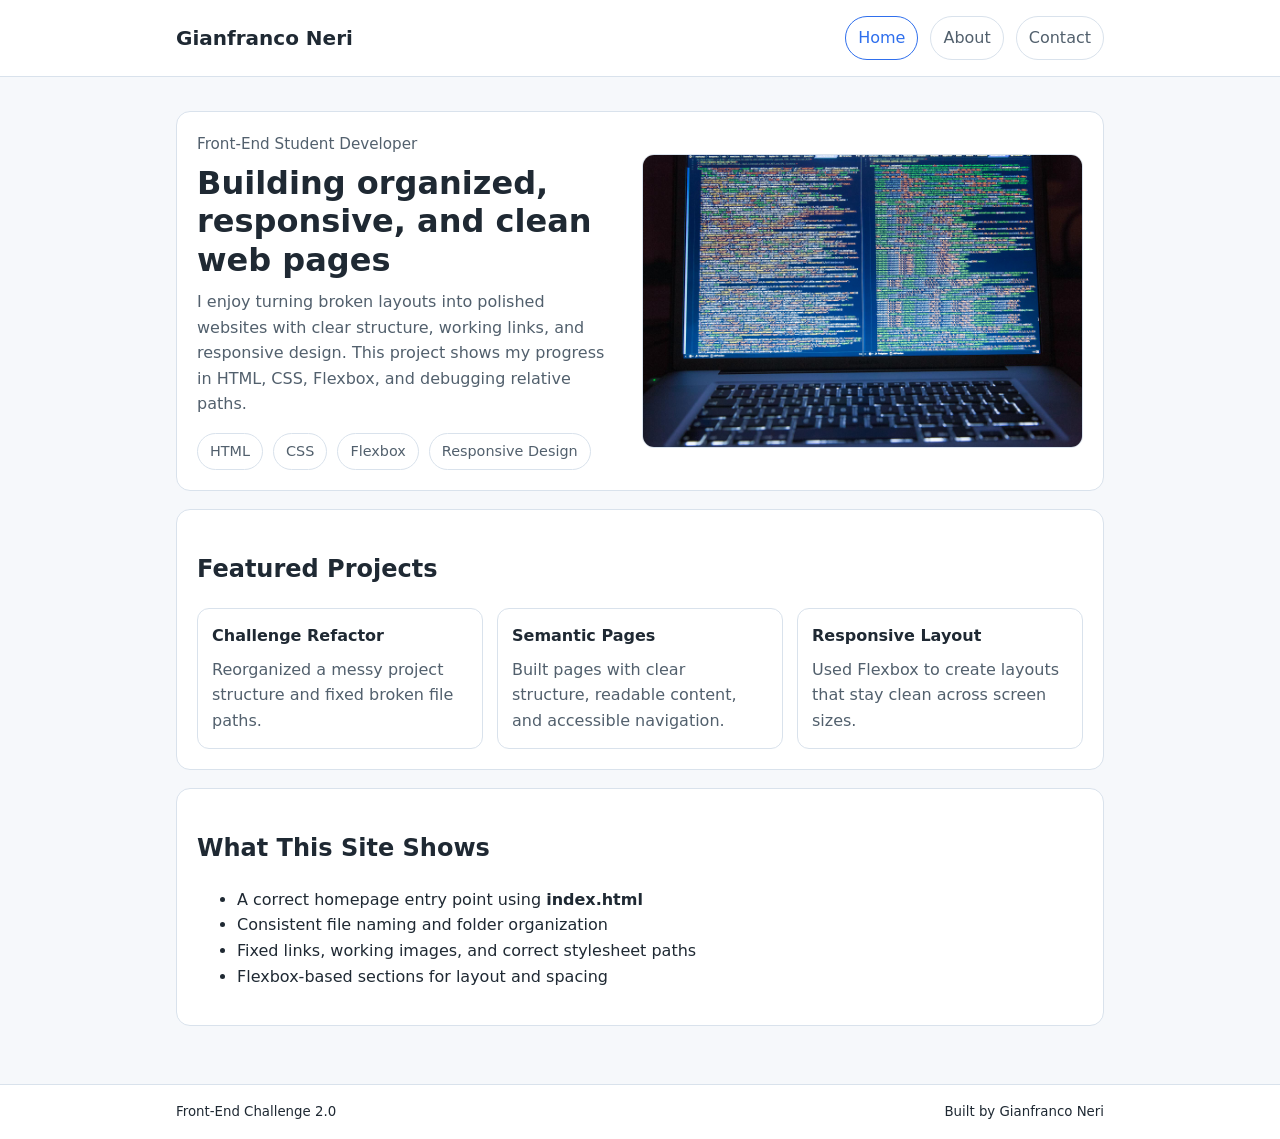
<file: index.html>
<!doctype html>
<html lang="en">
  <head>
    <meta charset="utf-8" />
    <meta name="viewport" content="width=device-width, initial-scale=1" />
    <title>Gianfranco Neri | Front-End Portfolio</title>
    <link rel="stylesheet" href="./css/styles.css" />
  </head>
  <body>
    <header class="site-header">
      <div class="container header-row">
        <h1 class="site-title">Gianfranco Neri</h1>
        <nav class="site-nav" aria-label="Primary">
          <a href="./index.html" aria-current="page">Home</a>
          <a href="./about.html">About</a>
          <a href="./pages/contact.html">Contact</a>
        </nav>
      </div>
    </header>

    <main class="container">
      <section class="hero card">
        <div class="hero-grid">
          <div class="hero-copy">
            <p class="hero-kicker">Front-End Student Developer</p>
            <h2 class="hero-title">Building organized, responsive, and clean web pages</h2>
            <p class="hero-text">
              I enjoy turning broken layouts into polished websites with clear
              structure, working links, and responsive design. This project
              shows my progress in HTML, CSS, Flexbox, and debugging relative paths.
            </p>

            <ul class="tag-list" aria-label="Key skills">
              <li class="tag">HTML</li>
              <li class="tag">CSS</li>
              <li class="tag">Flexbox</li>
              <li class="tag">Responsive Design</li>
            </ul>
          </div>

          <div class="hero-media">
            <img
              class="hero-banner"
              src="./assets/img/banner/hero-banner.jpg"
              alt="Laptop with code on screen"
              width="1120"
              height="560"
            />
          </div>
        </div>
      </section>

      <section class="card">
        <h2>Featured Projects</h2>
        <div class="project-grid">
          <article class="project">
            <h3 class="project-title">Challenge Refactor</h3>
            <p class="project-text">
              Reorganized a messy project structure and fixed broken file paths.
            </p>
          </article>
          <article class="project">
            <h3 class="project-title">Semantic Pages</h3>
            <p class="project-text">
              Built pages with clear structure, readable content, and accessible navigation.
            </p>
          </article>
          <article class="project">
            <h3 class="project-title">Responsive Layout</h3>
            <p class="project-text">
              Used Flexbox to create layouts that stay clean across screen sizes.
            </p>
          </article>
        </div>
      </section>

      <section class="card">
        <h2>What This Site Shows</h2>
        <ul>
          <li>A correct homepage entry point using <strong>index.html</strong></li>
          <li>Consistent file naming and folder organization</li>
          <li>Fixed links, working images, and correct stylesheet paths</li>
          <li>Flexbox-based sections for layout and spacing</li>
        </ul>
      </section>
    </main>

    <footer class="site-footer">
      <div class="container footer-row">
        <small>Front-End Challenge 2.0</small>
        <small>Built by Gianfranco Neri</small>
      </div>
    </footer>
  </body>
</html>
</file>
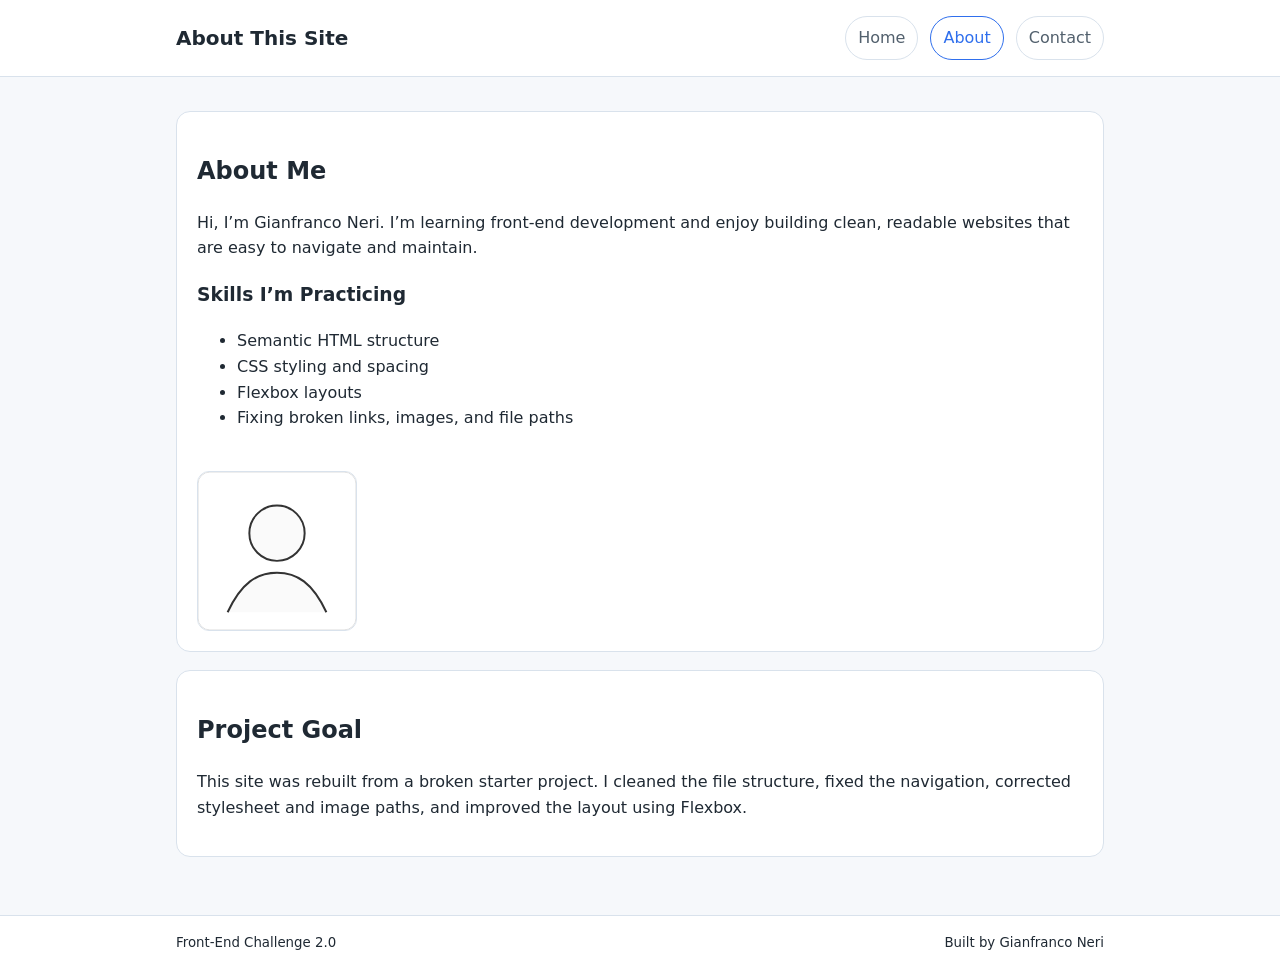
<file: about.html>
<!doctype html>
<html lang="en">
  <head>
    <meta charset="utf-8" />
    <meta name="viewport" content="width=device-width, initial-scale=1" />
    <title>About | Gianfranco Neri</title>
    <link rel="stylesheet" href="./css/styles.css" />
  </head>
  <body>
    <header class="site-header">
      <div class="container header-row">
        <h1 class="site-title">About This Site</h1>
        <nav class="site-nav" aria-label="Primary">
          <a href="./index.html">Home</a>
          <a href="./about.html" aria-current="page">About</a>
          <a href="./pages/contact.html">Contact</a>
        </nav>
      </div>
    </header>

    <main class="container">
      <section class="card about-layout">
        <div>
          <h2>About Me</h2>
          <p>
            Hi, I’m Gianfranco Neri. I’m learning front-end development and
            enjoy building clean, readable websites that are easy to navigate
            and maintain.
          </p>

          <h3>Skills I’m Practicing</h3>
          <ul>
            <li>Semantic HTML structure</li>
            <li>CSS styling and spacing</li>
            <li>Flexbox layouts</li>
            <li>Fixing broken links, images, and file paths</li>
          </ul>
        </div>

        <img
          class="profile-image"
          src="./assets/img/profile.svg"
          alt="Profile illustration"
          width="160"
          height="160"
        />
      </section>

      <section class="card">
        <h2>Project Goal</h2>
        <p>
          This site was rebuilt from a broken starter project. I cleaned the
          file structure, fixed the navigation, corrected stylesheet and image
          paths, and improved the layout using Flexbox.
        </p>
      </section>
    </main>

    <footer class="site-footer">
      <div class="container footer-row">
        <small>Front-End Challenge 2.0</small>
        <small>Built by Gianfranco Neri</small>
      </div>
    </footer>
  </body>
</html>
</file>
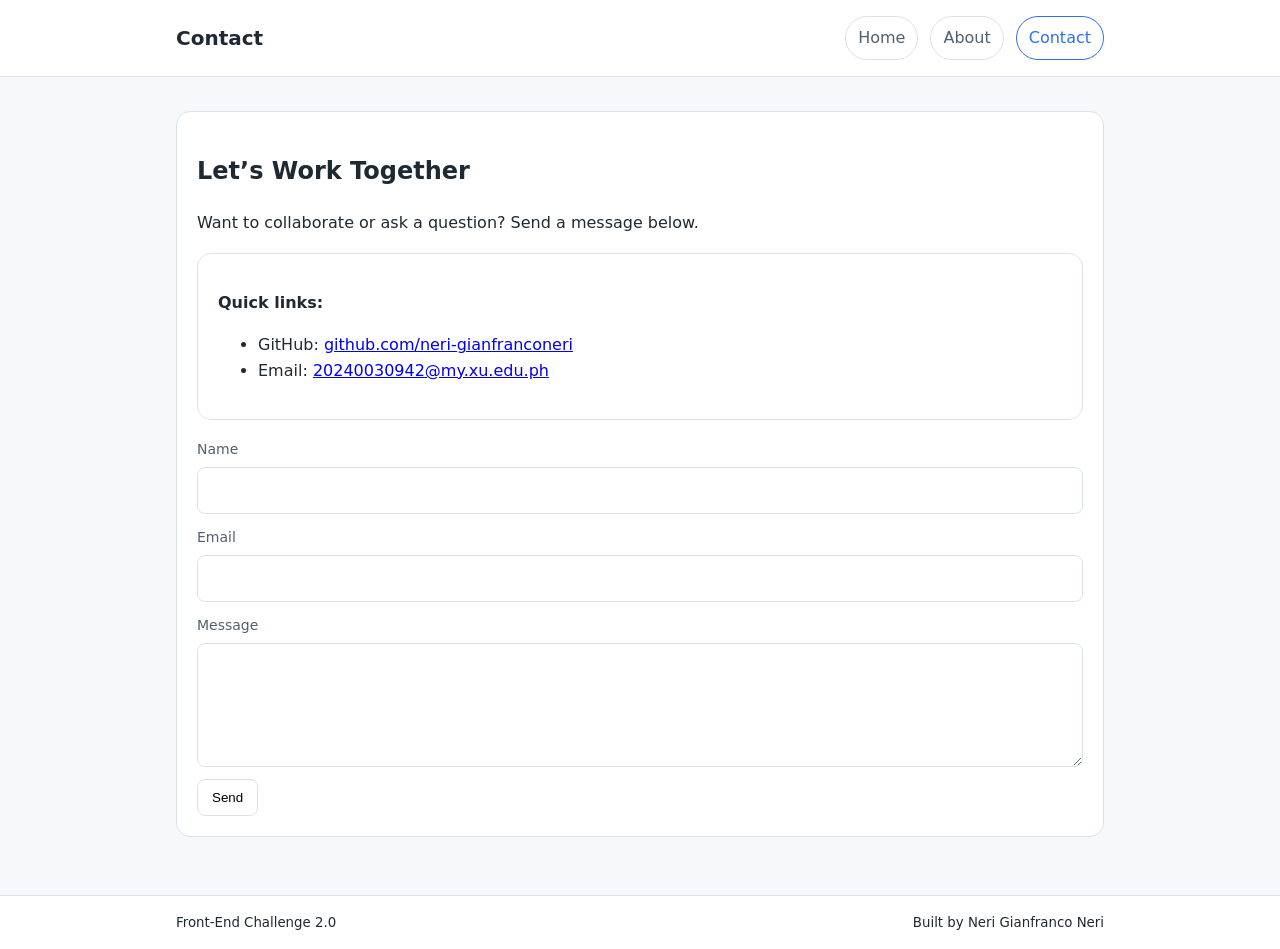
<file: pages/contact.html>
<!doctype html>
<html lang="en">
  <head>
    <meta charset="utf-8" />
    <meta name="viewport" content="width=device-width, initial-scale=1" />
    <title>Contact | Gianfranco Neri</title>
    <link rel="stylesheet" href="../css/styles.css" />
  </head>
  <body>
    <header class="site-header">
      <div class="container header-row">
        <h1 class="site-title">Contact</h1>

        <nav class="site-nav" aria-label="Primary">
          <a href="../index.html">Home</a>
          <a href="../about.html">About</a>
          <a href="./contact.html" aria-current="page">Contact</a>
        </nav>
      </div>
    </header>

    <main class="container">
      <section class="card">
        <h2>Let’s Work Together</h2>
        <p>
          Want to collaborate or ask a question? Send a message below.
        </p>

        <div class="card" aria-label="Quick links">
          <p><strong>Quick links:</strong></p>
          <ul>
            <li>GitHub: <a href="https://github.com/neri-gianfranconeri">github.com/neri-gianfranconeri</a></li>
            <li>Email: <a href="mailto:20240030942@my.xu.edu.ph">20240030942@my.xu.edu.ph</a></li>
          </ul>
        </div>

        <form class="contact-form">
          <label class="field">
            <span class="field-label">Name</span>
            <input class="field-input" type="text" name="name" />
          </label>

          <label class="field">
            <span class="field-label">Email</span>
            <input class="field-input" type="email" name="email" />
          </label>

          <label class="field">
            <span class="field-label">Message</span>
            <textarea class="field-input" name="message" rows="4"></textarea>
          </label>

          <button class="btn" type="submit">Send</button>
        </form>
      </section>
    </main>

    <footer class="site-footer">
      <div class="container footer-row">
        <small>Front-End Challenge 2.0</small>
        <small>Built by Neri Gianfranco Neri</small>
      </div>
    </footer>
  </body>
</html>
</file>
<file: css/styles.css>
/*
  NOTE: This CSS file is intentionally placed in a non-standard folder name.
  The assessment expects students to reorganize into a clean structure (e.g., css/styles.css)
  and fix all related paths.
*/

:root {
  --bg: #f6f8fb;
  --card-bg: #ffffff;
  --text: #1f2933;
  --muted: #52606d;
  --border: #d9e2ec;
  --accent: #2f6fed;
}

* {
  box-sizing: border-box;
}

body {
  margin: 0;
  font-family:
    system-ui,
    -apple-system,
    Segoe UI,
    Roboto,
    Arial,
    sans-serif;
  background: var(--bg);
  color: var(--text);
  line-height: 1.6;
}

img {
  max-width: 100%;
  height: auto;
}

.container {
  max-width: 960px;
  margin: 0 auto;
  padding: 16px;
}

.site-header,
.site-footer {
  background: var(--card-bg);
}

.site-header {
  border-bottom: 1px solid var(--border);
}

.site-footer {
  border-top: 1px solid var(--border);
  margin-top: 24px;
}

.header-row,
.footer-row {
  display: flex;
  justify-content: space-between;
  align-items: center;
  gap: 16px;
  flex-wrap: wrap;
}

.site-title {
  margin: 0;
  font-size: 1.25rem;
}

.site-nav {
  display: flex;
  gap: 12px;
  flex-wrap: wrap;
}

.site-nav a {
  color: var(--muted);
  text-decoration: none;
  padding: 8px 12px;
  border: 1px solid var(--border);
  border-radius: 999px;
  background: #fff;
  transition: 0.2s ease;
}

.site-nav a:hover,
.site-nav a[aria-current="page"] {
  color: var(--accent);
  border-color: var(--accent);
}

.card {
  background: var(--card-bg);
  border: 1px solid var(--border);
  border-radius: 14px;
  padding: 20px;
  margin: 18px 0;
}

.hero-grid {
  display: flex;
  flex-wrap: wrap;
  gap: 24px;
  align-items: center;
}

.hero-copy {
  flex: 1 1 300px;
}

.hero-media {
  flex: 1 1 320px;
}

.hero-kicker {
  margin: 0 0 8px;
  color: var(--muted);
  font-size: 0.95rem;
}

.hero-title {
  margin: 0 0 10px;
  font-size: 2rem;
  line-height: 1.2;
}

.hero-text {
  margin: 0 0 16px;
  color: var(--muted);
}

.tag-list {
  list-style: none;
  padding: 0;
  margin: 0;
  display: flex;
  flex-wrap: wrap;
  gap: 10px;
}

.tag {
  border: 1px solid var(--border);
  border-radius: 999px;
  padding: 6px 12px;
  background: #fff;
  font-size: 0.9rem;
  color: var(--muted);
}

.hero-banner,
.profile-image {
  display: block;
  border: 1px solid var(--border);
  border-radius: 12px;
}

.project-grid {
  display: flex;
  flex-wrap: wrap;
  gap: 14px;
  margin-top: 12px;
}

.project {
  flex: 1 1 220px;
  border: 1px solid var(--border);
  border-radius: 12px;
  padding: 14px;
  background: #fff;
}

.project-title {
  margin: 0 0 8px;
  font-size: 1rem;
}

.project-text {
  margin: 0;
  color: var(--muted);
}

.about-layout {
  display: flex;
  justify-content: space-between;
  align-items: center;
  gap: 24px;
  flex-wrap: wrap;
}

.contact-form {
  margin-top: 12px;
  display: grid;
  gap: 12px;
}

.field {
  display: grid;
  gap: 6px;
}

.field-label {
  font-size: 14px;
  color: var(--muted);
}

.field-input {
  padding: 10px 12px;
  border: 1px solid var(--border);
  border-radius: 8px;
  font: inherit;
}

.btn {
  justify-self: start;
  padding: 10px 14px;
  border: 1px solid var(--border);
  border-radius: 8px;
  background: #fff;
  cursor: pointer;
}

@media (max-width: 700px) {
  .hero-title {
    font-size: 1.6rem;
  }
}
</file>
